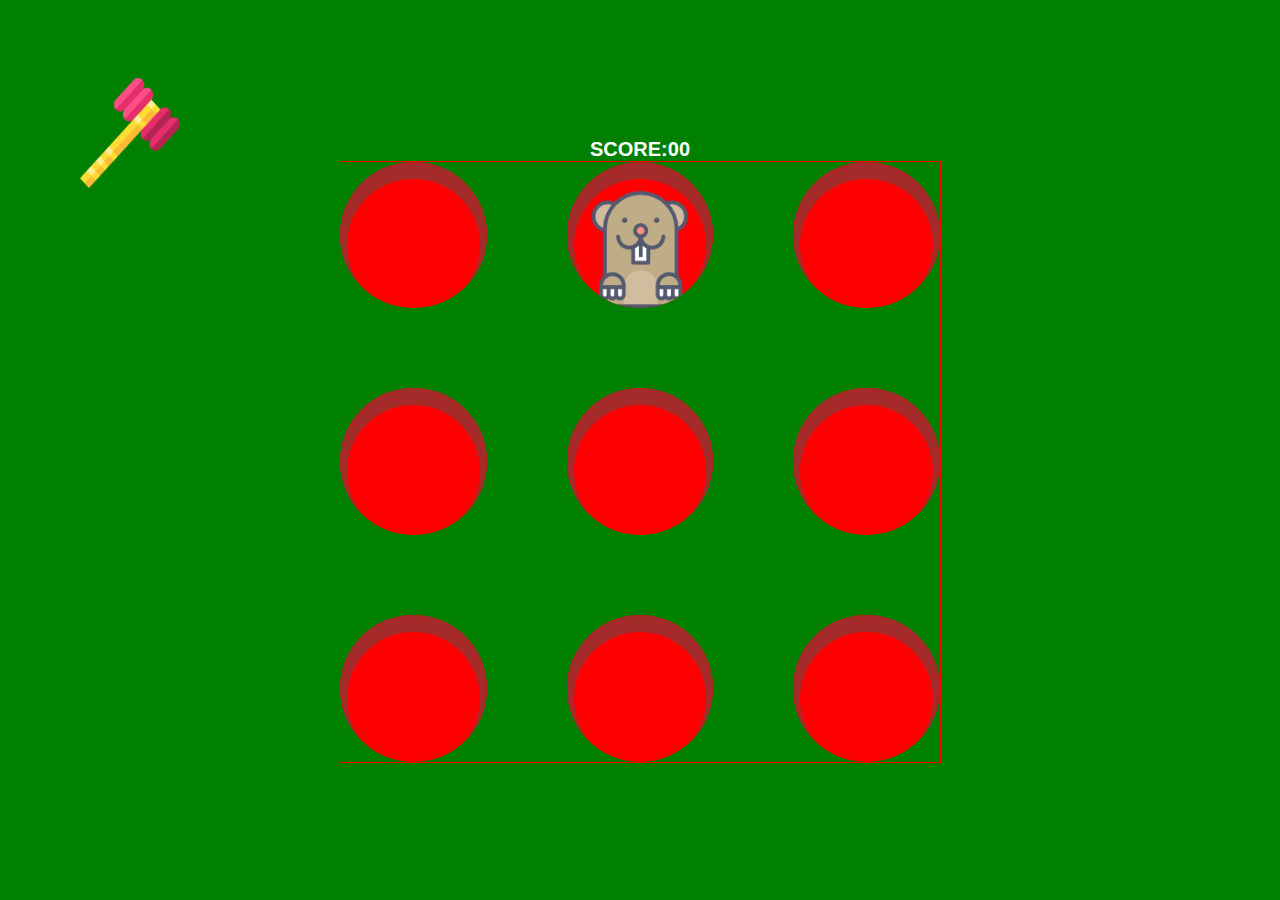
<file: whac_a_mole/index.html>
<!DOCTYPE html>
<html lang="en">
<head>
  <meta charset="UTF-8">
  <meta http-equiv="X-UA-Compatible" content="IE=edge">
  <meta name="viewport" content="width=device-width, initial-scale=1.0">
  <title>Document</title>
  <link rel="stylesheet" href="style.css">
</head>
<body>
  
<h1 class="score">SCORE:<span>00</span></h1>
<div class ='board'>
<div class="hole">

</div>
<div class="hole"></div>
<div class="hole"></div>
<div class="hole"></div>
<div class="hole"></div>
<div class="hole"></div>
<div class="hole"></div>
<div class="hole"></div>
<div class="hole"></div>
</div>
<div class="cursor"></div>
  <script src="index.js"></script>
</body>
</html>
</file>
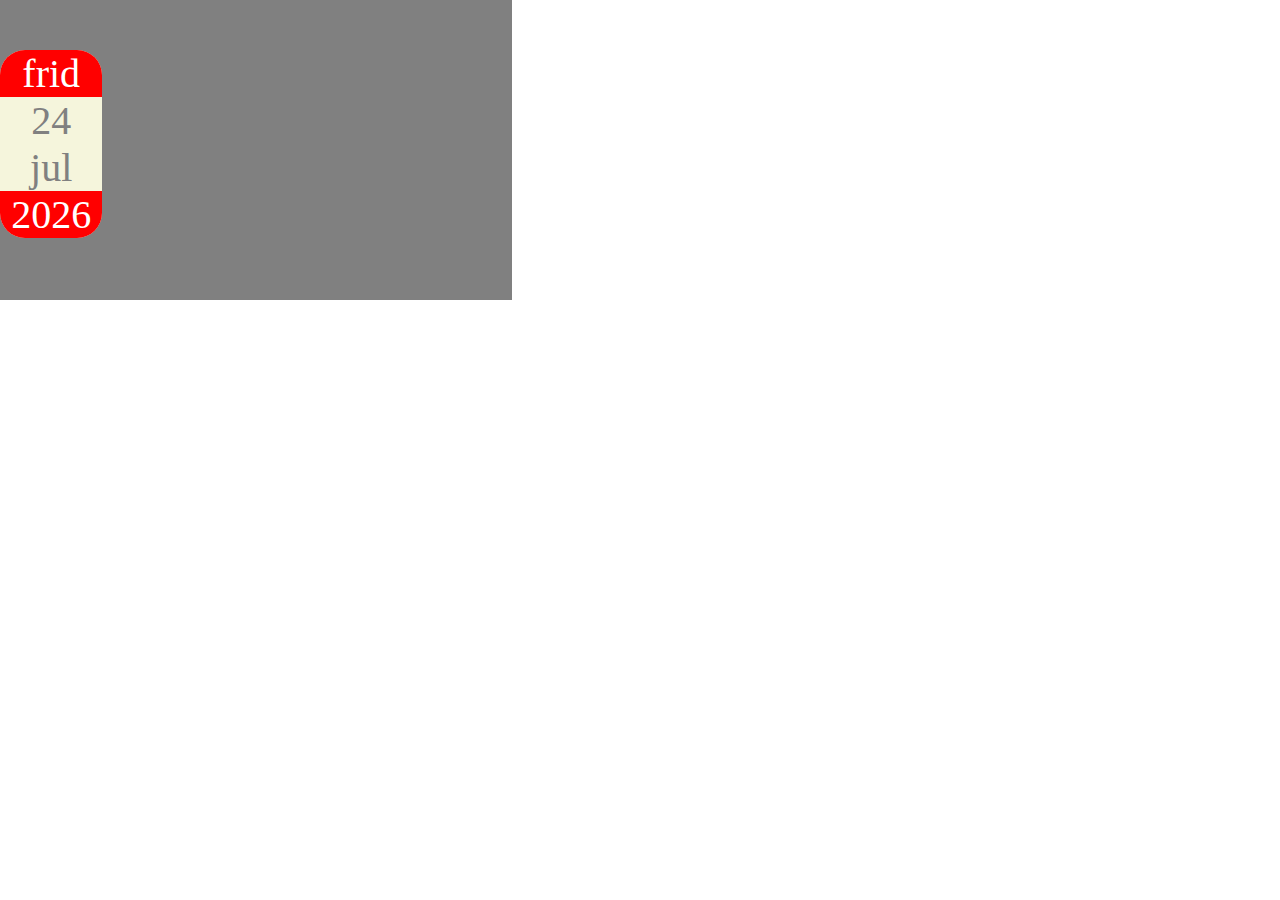
<file: dates/calendar_date/index.html>
<!DOCTYPE html>
<html lang="en">
<head>
  <meta charset="UTF-8">
  <meta http-equiv="X-UA-Compatible" content="IE=edge">
  <meta name="viewport" content="width=device-width, initial-scale=1.0">
  <title>Document</title>
  <link rel="stylesheet" href="style.css">
</head>
<body>
  <div class ='main'>

<div class ='container'>

    <div  class="calendar_date">
      <div class="day_week"></div>
      <div class ='date'></div>
      <div class="month"></div>
      <div class="year"></div>
    </div>
    <div class='time'>
        <p class ='hour_p'></p>
        <p class ='minut_p'></p>
        <p class = 'sec_p'></p>
    </div> 
  </div>
  </div>
  
    <script src="index.js"></script>
</body>
</html>
</file>
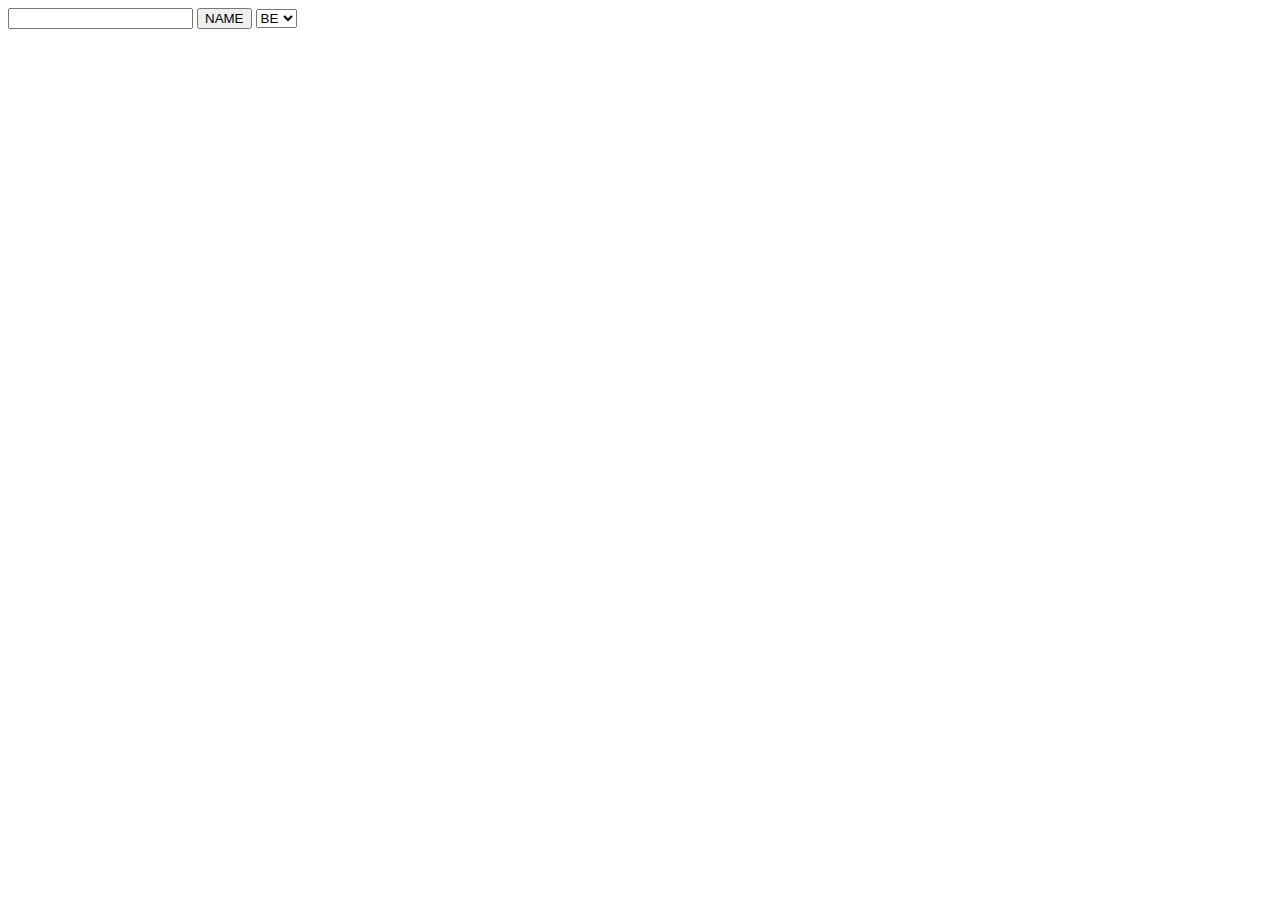
<file: fetch/exercise2_fetch/index.html>
<!DOCTYPE html>
<html lang="en">
<head>
  <meta charset="UTF-8">
  <meta http-equiv="X-UA-Compatible" content="IE=edge">
  <meta name="viewport" content="width=device-width, initial-scale=1.0">
  <title>Document</title>
</head>
<body>
  <input class ='input' name ='inputValue'type="text">
  <button class ='btn'>NAME</button>
  <span>

  </span>

 
  <script src="index.js"></script>
</body>
</html>
</file>
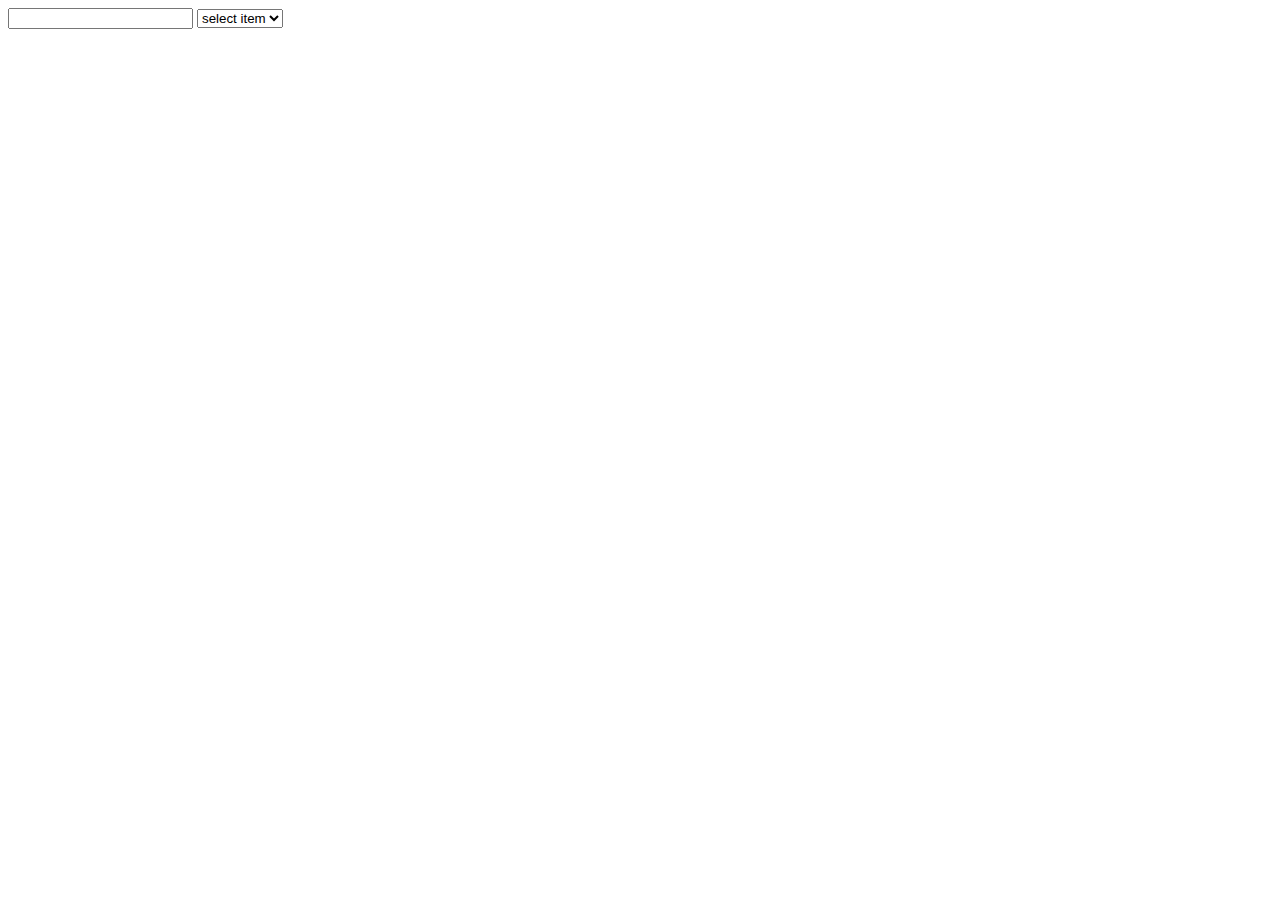
<file: fetch/test/index.html>
<!DOCTYPE html>
<html lang="en">
<head>
  <meta charset="UTF-8">
  <meta http-equiv="X-UA-Compatible" content="IE=edge">
  <meta name="viewport" content="width=device-width, initial-scale=1.0">
  <title>Document</title>
</head>
<body>
  <input class ='input' name ='inputValue'type="text">
  
  <span>

  </span>
  <script src="index.js"></script>
</body>
</html>
</file>
<file: whac_a_mole/style.css>
*{
  margin:0;
  padding: 0;
}

html, body {
  height: 100%;

}

body {
  font-family: Arial, Helvetica, sans-serif;
  background-color: green;
  color:white;
  display: flex;
  flex-direction: column;
  justify-content: center;
  align-items: center;
  overflow: hidden;
}

.score {
  font-size: 20px;
  
}

.board {
  height: 600px;
  width: 600px;
  border:1px solid red;
  display:grid;
  grid-template-columns: repeat(3, 1fr);
  grid-template-columns: repeat(3, 1fr);
  gap:80px;
}

.hole{
  background-color: red;
  border-radius: 50%;
  box-shadow: inset 0 10px 0 7px brown;
  position: relative;
  overflow: hidden;
}

 .mole{
  width: 80%;
  position: absolute;
  bottom: 0;
  left: 50%;
  transform: translateX(-50%);
  animation: rise .3s ease-out;

}

@keyframes rise {
  0%{
    transform: translateX(-50%) translateY(-100%);
  }
  100%{
    transform: translateX(-50%) translateY(0);
  }
}

.cursor {
  height: 110px;
  width: 100px;
  top: 100px;
  left: 100px;
  position: absolute;
  background-image:url('img/hammer.png') ;
  background-size: 100% 100%;
  transform: translate(-20%, -20%);
  transition: transform .1s;
  pointer-events: none;
}

.cursor.active {
  transform: translate(-20%, -20%) rotate(-45deg);
}
</file>
<file: dates/calendar_date/style.css>
*{
  margin:0;
  padding: 0;
}

body {
  display: flex;
}

.main {
  background-color: grey;
  width: 40%; 
  height: 300px;
}

.container {
  display: flex;
  align-items: center;
  padding-top: 50px;
}

.calendar_date {
  
  width:20%;
  display: flex;
  flex-direction: column;
  background-color:beige;
  border-radius: 25px;
  color:gray;


  
}
.day_week {
display: flex;
background-color: red;

border-top-left-radius: 25px;
border-top-right-radius: 25px;
color:white;
font-size: 40px;
align-items: center;
justify-content: center;

}

.date {
  display: flex;
  
  font-size: 40px;
  align-items: center;
justify-content: center;

}

.month {
  display: flex;
  
  font-size: 40px;
  align-items: center;
justify-content: center;


}

.year {
  display:flex;
  padding-bottom: 0;
  background-color: red;

border-bottom-left-radius: 25px;
border-bottom-right-radius: 25px;
color:white;
font-size: 40px;
align-items: center;
justify-content: center;


}

.time {
  display: flex;
  align-items: center;
justify-content: center;
margin: 20px;
font-size: 60px;
font-weight: bold;

}

.sec_p {
  font-size: 50px;
  margin-bottom: 0;
  

  
}
</file>
